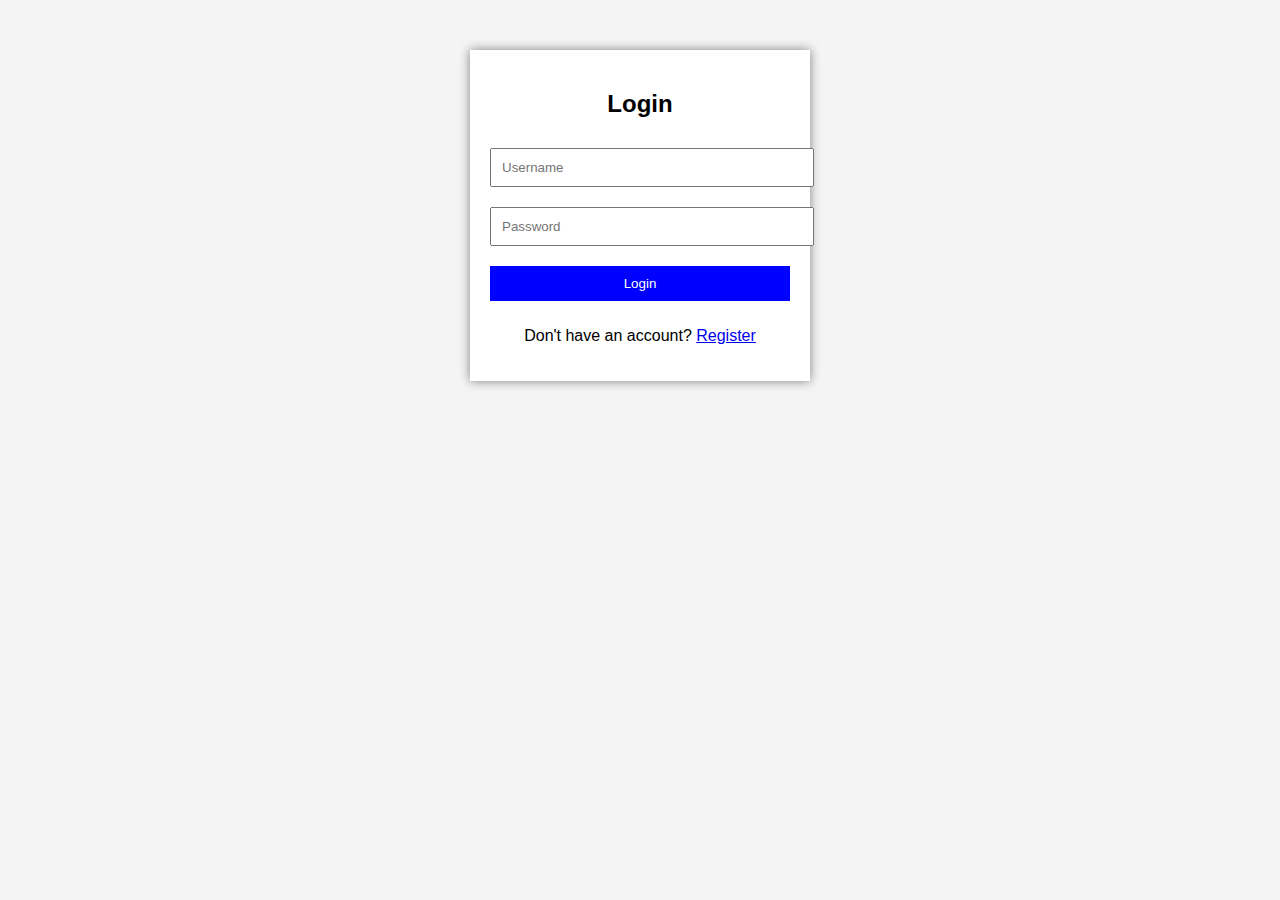
<file: index.html>
<!DOCTYPE html>
<html lang="en">
<head>
    <meta charset="UTF-8">
    <meta name="viewport" content="width=device-width, initial-scale=1.0">
    <title>Login</title>
    <link rel="stylesheet" href="style.css">
</head>
<body>
    <div class="container">
        <h2>Login</h2>
        <form id="loginForm">
            <input type="text" id="username" placeholder="Username" required>
            <input type="password" id="password" placeholder="Password" required>
            <button type="submit">Login</button>
        </form>
        <p>Don't have an account? <a href="register.html">Register</a></p>
        <p id="errorMsg"></p>
    </div>

    <script src="script.js"></script>
</body>
</html>
</file>
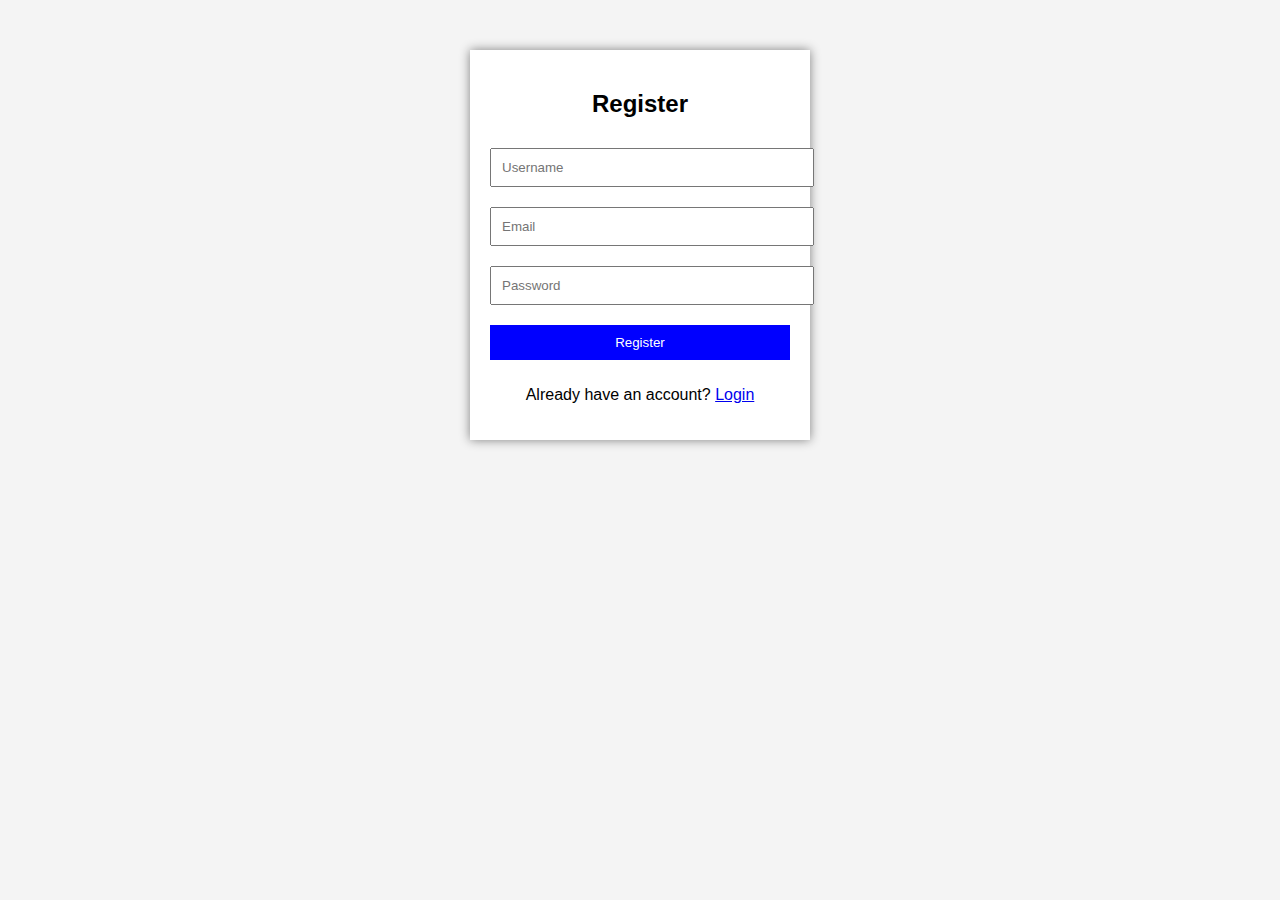
<file: register.html>
<!DOCTYPE html>
<html lang="en">
<head>
    <meta charset="UTF-8">
    <meta name="viewport" content="width=device-width, initial-scale=1.0">
    <title>Register</title>
    <link rel="stylesheet" href="style.css">
</head>
<body>
    <div class="container">
        <h2>Register</h2>
        <form id="registerForm">
            <input type="text" id="regUsername" placeholder="Username" required>
            <input type="email" id="regEmail" placeholder="Email" required>
            <input type="password" id="regPassword" placeholder="Password" required>
            <button type="submit">Register</button>
        </form>
        <p>Already have an account? <a href="index.html">Login</a></p>
        <p id="regErrorMsg"></p>
    </div>

    <script src="script.js"></script>
</body>
</html>
</file>
<file: style.css>
body {
    font-family: Arial, sans-serif;
    background-color: #f4f4f4;
    text-align: center;
}

.container {
    width: 300px;
    background: white;
    padding: 20px;
    margin: 50px auto;
    box-shadow: 0px 0px 10px gray;
}

input, button {
    width: 100%;
    margin: 10px 0;
    padding: 10px;
}

button {
    background: blue;
    color: white;
    border: none;
}
</file>
